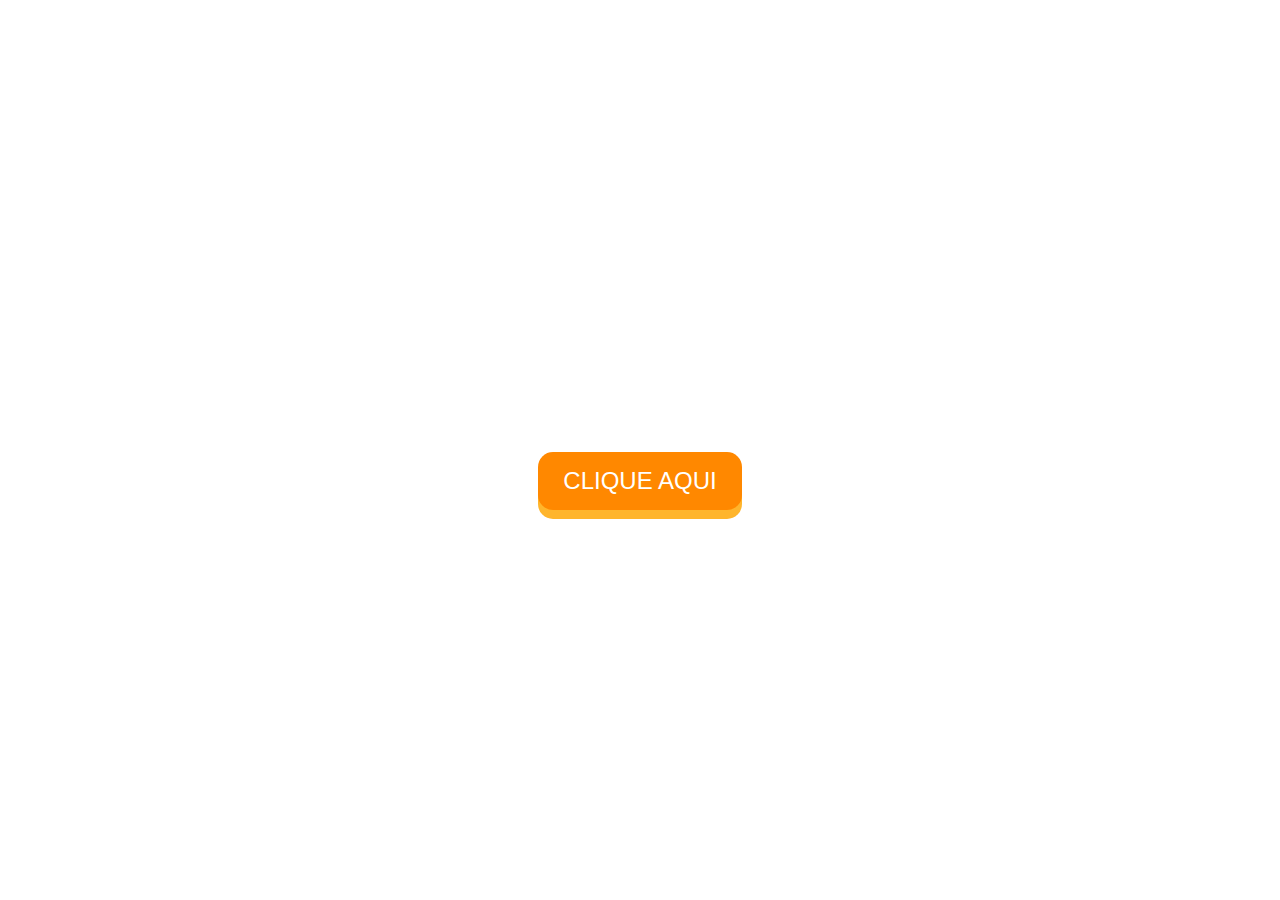
<file: index.html>
<!DOCTYPE html>
<html lang="pt-br">
<head>
    <meta charset="UTF-8">
    <title>Projetos</title>

    <style>
        html, body {
            width: 100%;
            height: 100%;
            margin: 0 auto;
            padding: 0 auto;
            overflow: hidden;
            }

        .title{
            margin: 0 auto;
            color: white; 
            font-family: 'Lato', sans-serif;
            font-size: 3rem;
            }

        .container {
            width: 100%;
            height: 100%;  
            display: flex;
            align-items: center;
            text-align: center;
            animation: colors 4s infinite;
            }

            @keyframes colors {
            0% {
            background-color: rgb(14, 2, 48);
            }

            50% {
            background-color: rgb(20, 6, 80);
            }

            100% {
            background-color: rgb(27, 9, 109);
                }
            }
            
        .button {
            padding: 15px 25px;
            font-size: 24px;
            text-align: center;
            cursor: pointer;
            outline: none;
            color: #fff;
            background-color: rgb(255, 136, 0);
            border: none;
            border-radius: 15px;
            box-shadow: 0 9px rgb(255, 181, 44);
            }
        
        .button:hover {
            background-color: #00691a
            }
        
        .button:active {
            background-color: #fa0000;
            box-shadow: 0 5px #666;
            transform: translateY(4px);
            }

        .button a {
            color: #FFF;
            text-decoration: none;
        }

    </style>

</head>

<body>
    <div class="container">
        <span class="title">Bem vindo!
        <br>
            <button class="button"><a href="./proj04/index.html">CLIQUE AQUI</a></button>
        </span>
    </div>
</body>
</html>
</file>
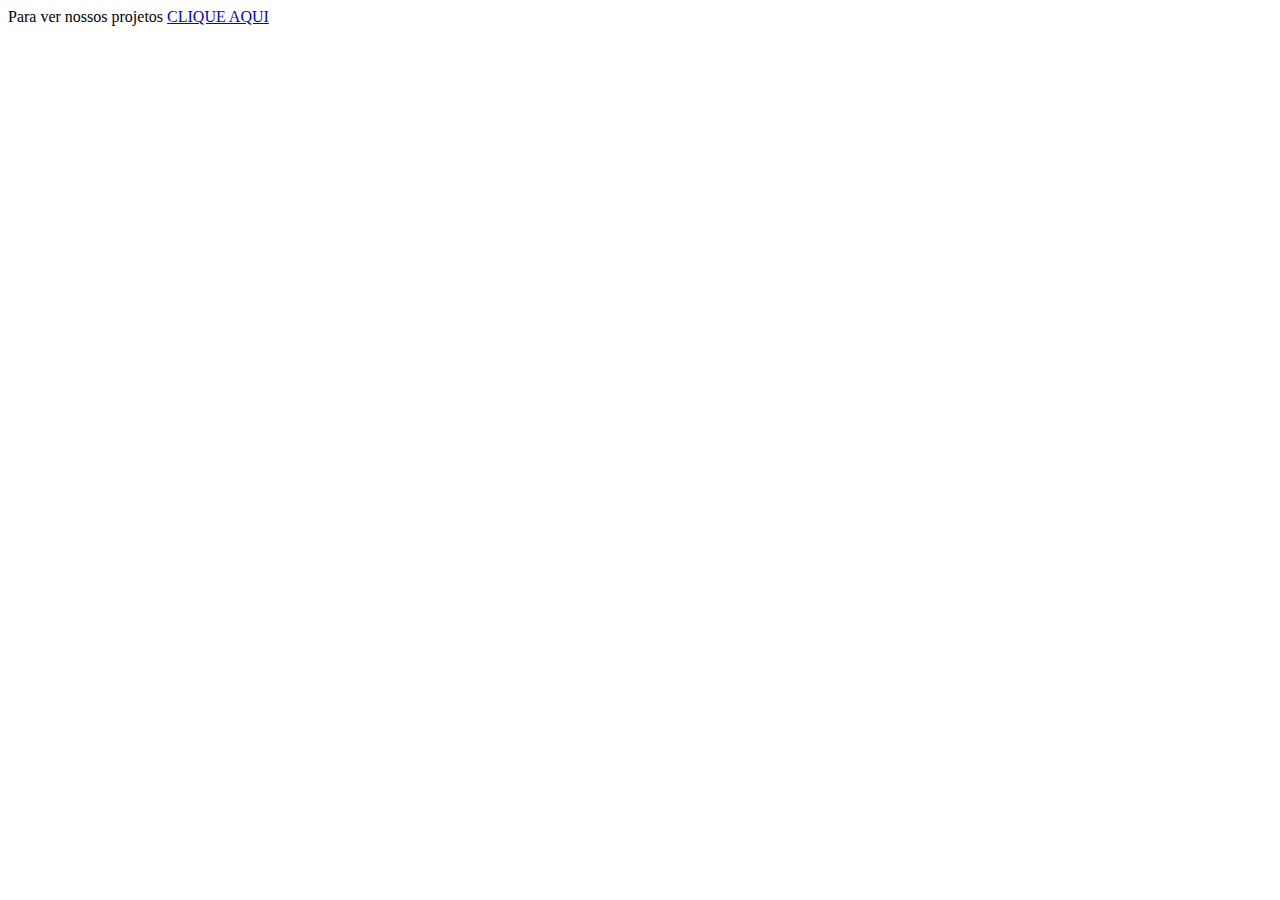
<file: pm-proj004/index.html>
<!DOCTYPE html>
<html lang="pt-br">
<head>
    <meta charset="UTF-8">
    <title>Projetos</title>
</head>

   <body>
     <span class="texto">
         Para ver nossos projetos</span>
         <span class="detalhes">
     <a href="pm-proj004">CLIQUE AQUI</a></span>
 </body>
</html>
</file>
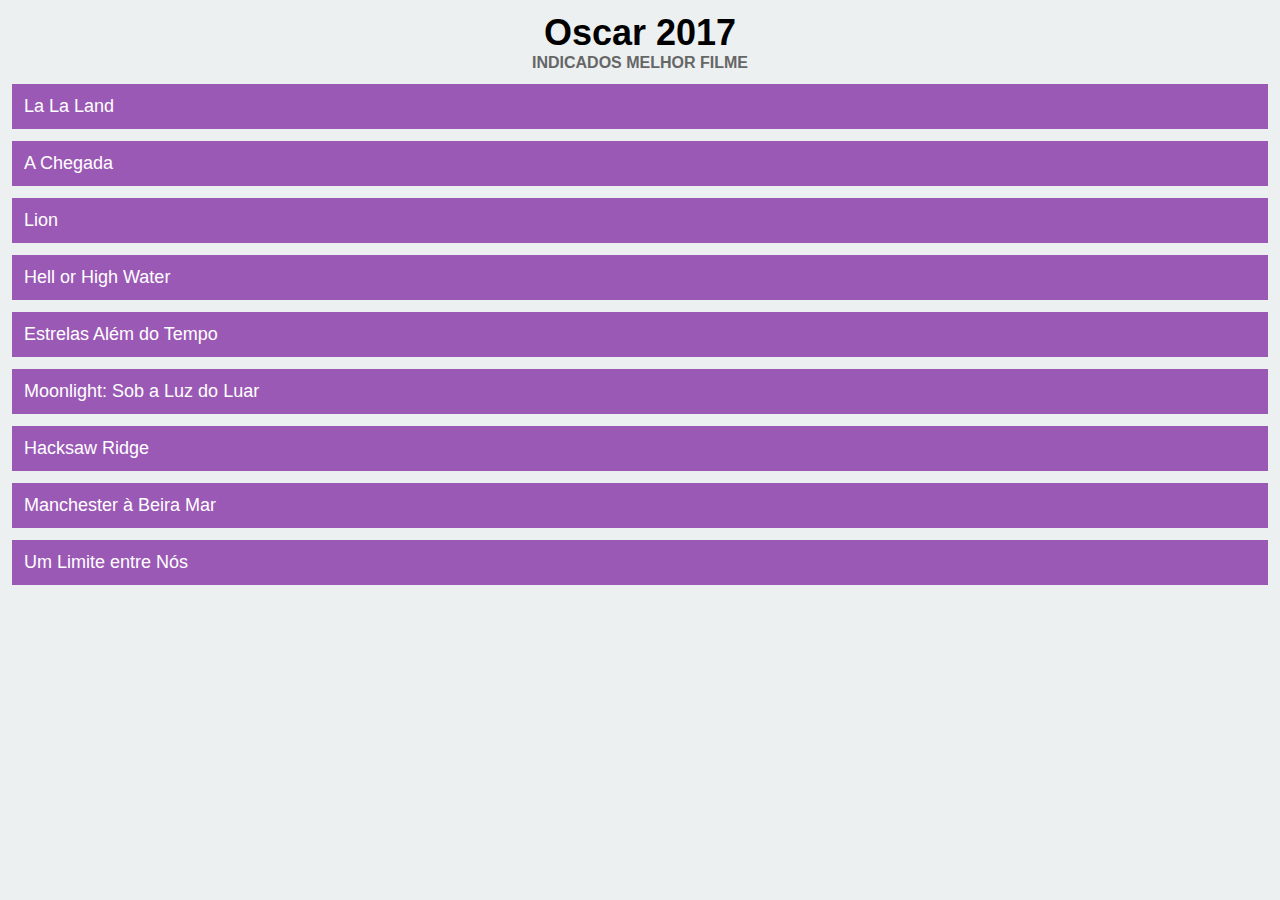
<file: pm-proj004/pm-proj001/index.html>
<!DOCTYPE html>
<html lang="pt-br">
<head>
    <meta charset="UTF-8">
    <title>Oscar 2017</title>
    <link rel="stylesheet" href="estilo.css">
</head>

   <body>
    <h1>Oscar 2017</h1>
    <h2>Indicados Melhor Filme</h2>
     
      <ul>
         <li>La La Land</li>
         <li>A Chegada</li> 
         <li>Lion</li>
         <li>Hell or High Water</li>   
         <li>Estrelas Além do Tempo</li>
         <li>Moonlight: Sob a Luz do Luar</li> 
         <li>Hacksaw Ridge</li>
         <li>Manchester à Beira Mar</li>  
         <li>Um Limite entre Nós</li>     
     </ul>
   
   </body>

</html>
</file>
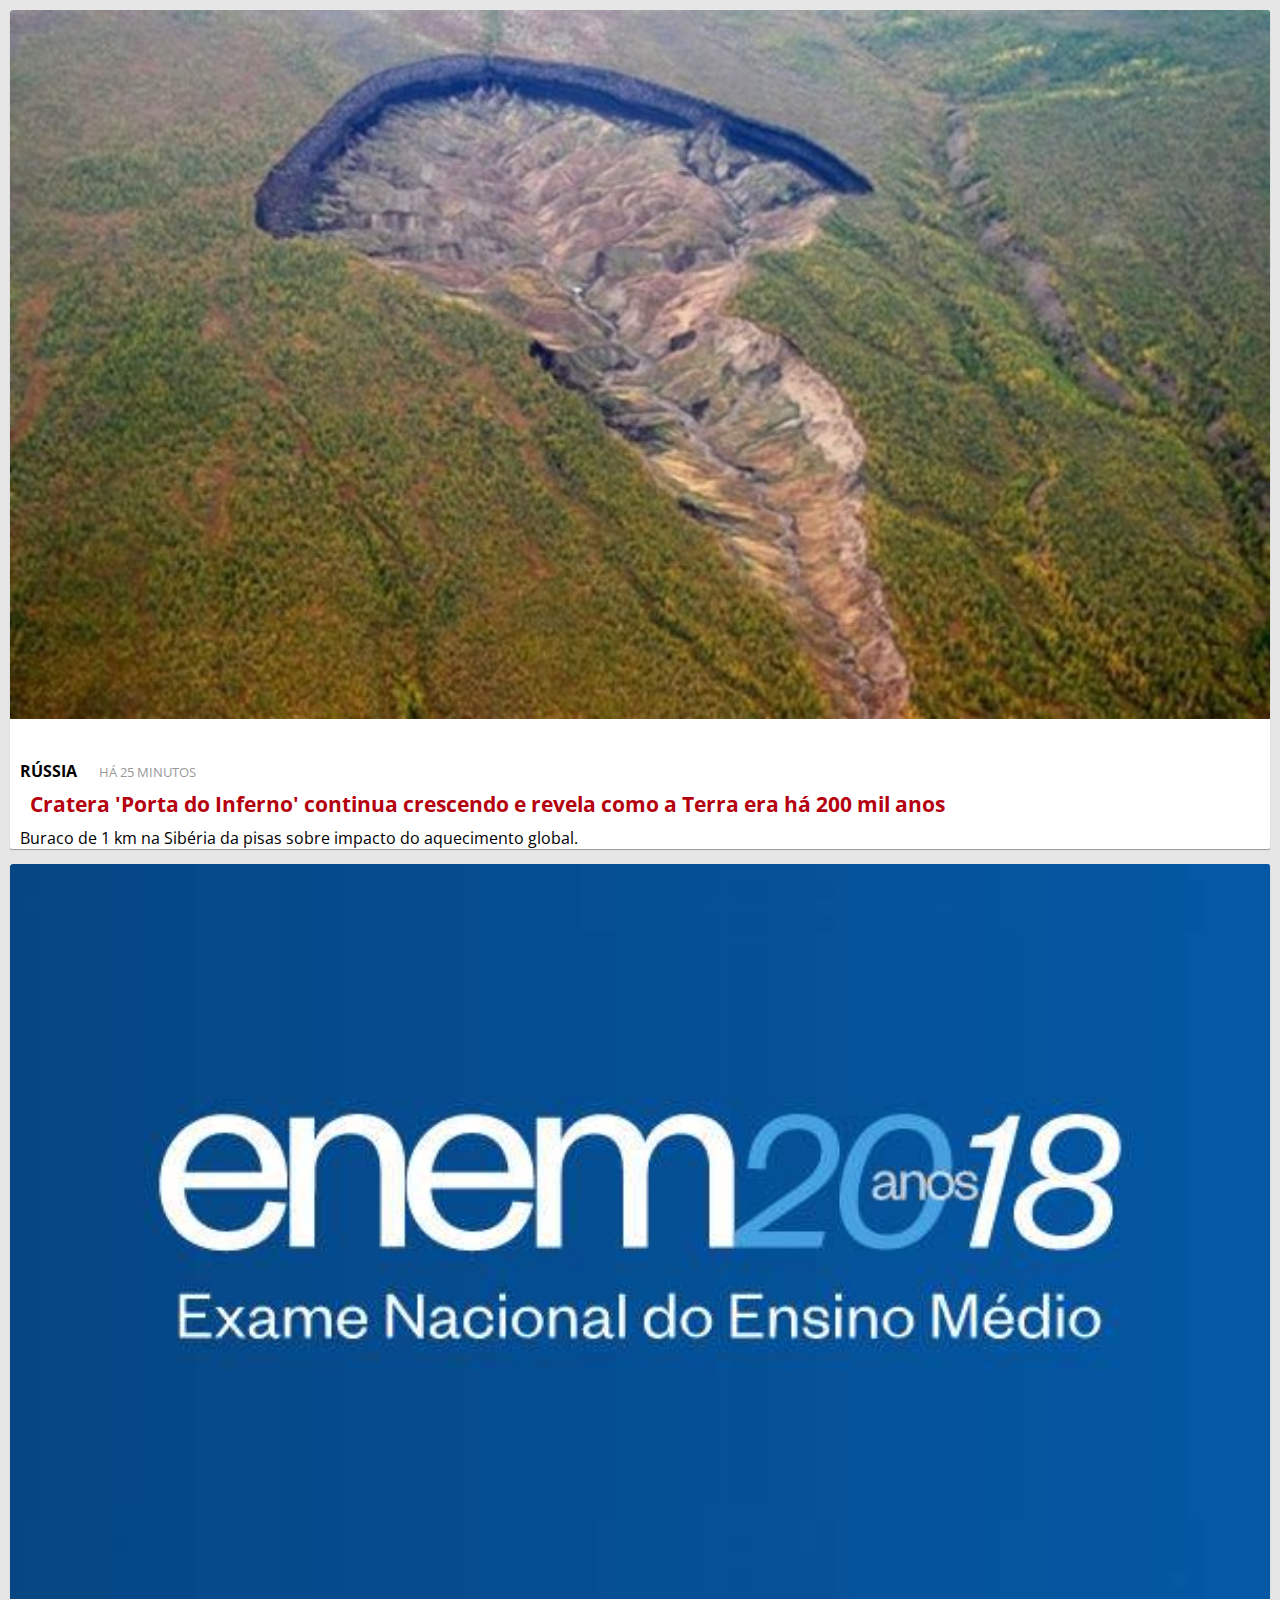
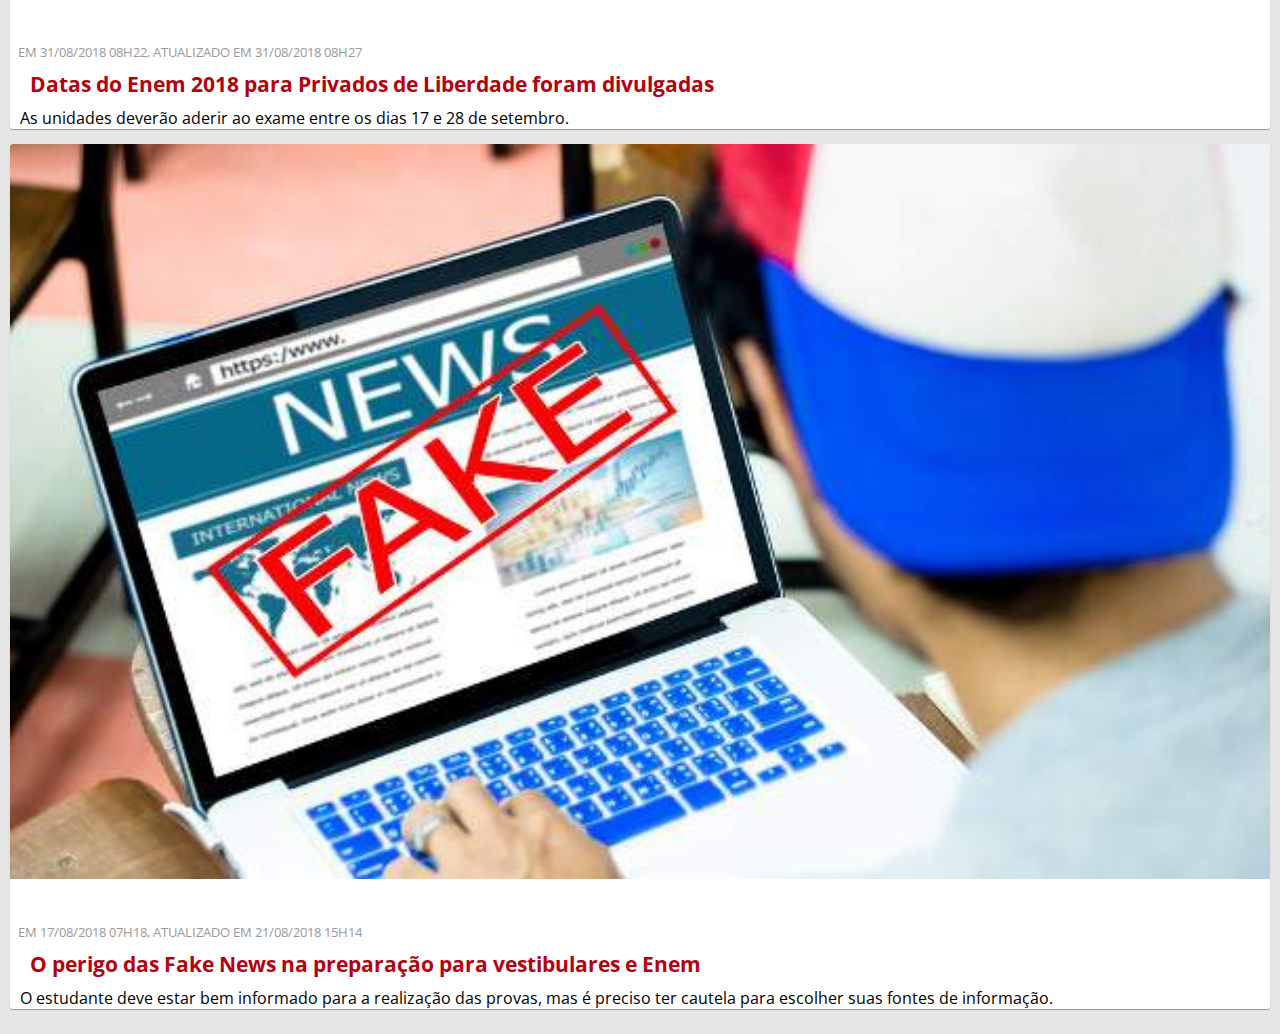
<file: pm-proj004/pm-proj002/index.html>
<!DOCTYPE html>
<html lang="pt-br">
<head>
      <meta charset="UTF-8">
      <title>pm-proj002</title>
      
      <link href="https://fonts.googleapis.com/css?family=Open+Sans" rel="stylesheet">
      <link rel="stylesheet" href="css/estilo.css">
      
      </head>
      <body>
            
            <div class="noticia">
            <a href="http://bit.ly/pm-proj002-noticia">
             <img src="imagens/cratera.jpg" alt="Foto da Cratera"></a>
            
                <div class="texto"></div>
        
        <div class="detalhes">
           <span class="local">Rússia</span>
        <span class="quando">Há 25 minutos</span>
            </div>
            
        <h2>
        <a href="http://bit.ly/pm-proj002-noticia">
          Cratera 'Porta do Inferno' continua crescendo e revela como a Terra era há 200 mil anos
        </a>
        </h2>
            
        <p>
           Buraco de 1 km na Sibéria da pisas sobre impacto do aquecimento global.
            </p>
        </div>
        
        
        <div class="noticia">
        
        <a ref="https://vestibular.brasilescola.uol.com.br/enem/datas-enem-2018-para-privados-liberdade-foram-divulgadas/343422.html"><img src="imagens/Enem.jpg" alt="Foto do Enem">
        </a>
           
            <div class="texto"></div>
               
                <div class="detalhes">
                    
                    <span class="quando">Em 31/08/2018 08h22, atualizado em 31/08/2018 08h27
                    </span>
                    </div>
                
                <h2>
                <a ref="https://vestibular.brasilescola.uol.com.br/enem/datas-enem-2018-para-privados-liberdade-foram-divulgadas/343422.html">
                Datas do Enem 2018 para Privados de Liberdade foram divulgadas
                </a>
                </h2>
                
                <p>
                As unidades deverão aderir ao exame entre os dias 17 e 28 de setembro.
                </p> 
                </div>
                 
          <div class="noticia">
                 
                 <a href="https://vestibular.brasilescola.uol.com.br/noticias/o-perigo-das-fake-news-na-preparacao-para-vestibulares-enem/343373.html"><img src="imagens/Fake-news.jpg">
                 </a>
                 
              <div class="texto"></div>
                 
                     <div class="detalhes">
                    
                     <span class="quando">Em 17/08/2018 07h18, atualizado em 21/08/2018 15h14
                     </span>
                     </div>
                     
                     <h2>
                     <a href="https://vestibular.brasilescola.uol.com.br/noticias/o-perigo-das-fake-news-na-preparacao-para-vestibulares-enem/343373.html">
                     O perigo das Fake News na preparação para vestibulares e Enem
                     </a>
                     </h2>
                     
                     <p>
                     O estudante deve estar bem informado para a realização das provas, mas é preciso ter cautela para escolher suas fontes de informação.
                     </p>
                     </div>
    </body>
</html>
</file>
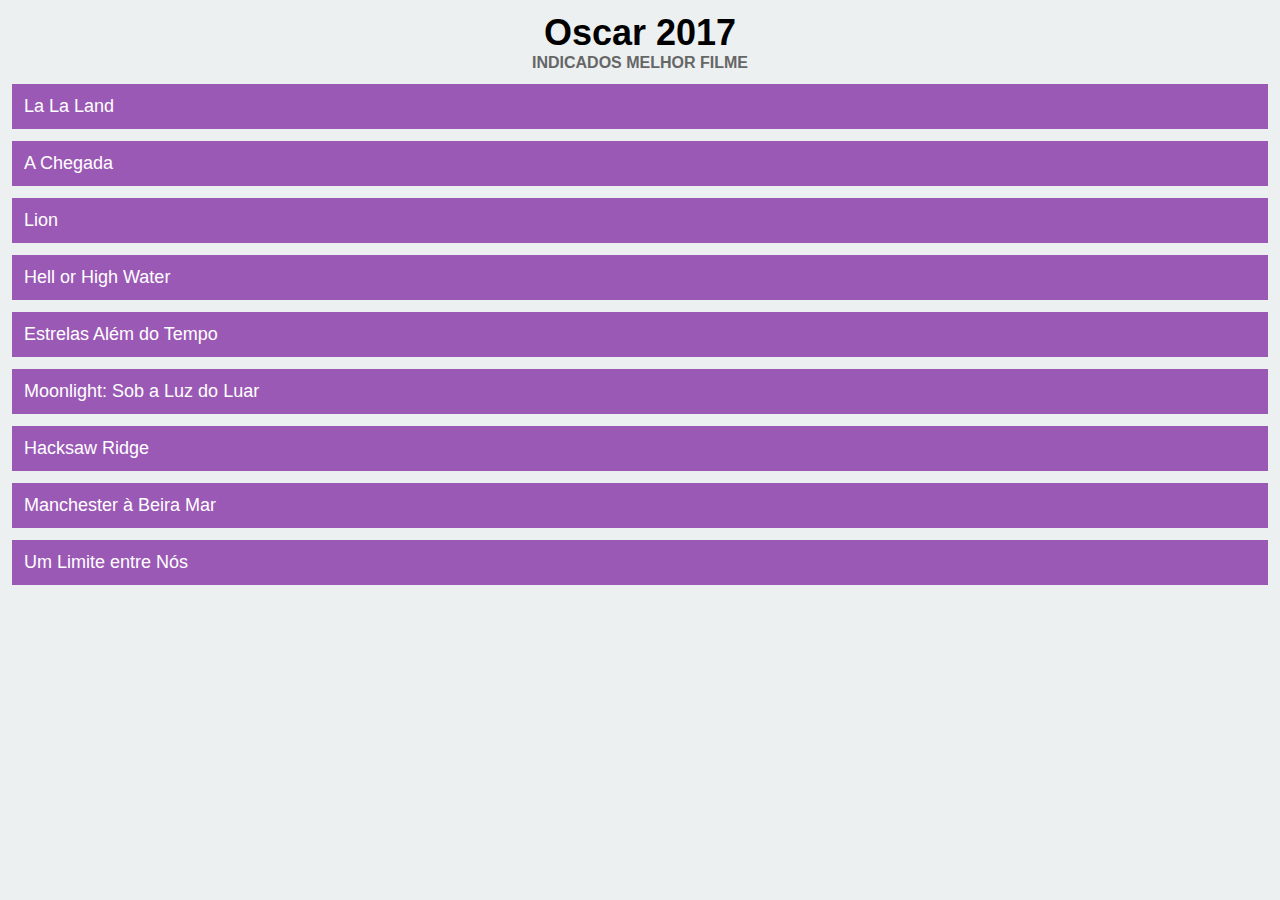
<file: projetos/proj01/index.html>
<!DOCTYPE html>
<html lang="pt-br">
<head>
    <meta charset="UTF-8">
    <title>PROJETO 01</title>
    <link rel="stylesheet" href="estilo.css">
</head>

   <body>
    <h1>Oscar 2017</h1>
    <h2>Indicados Melhor Filme</h2>
     
      <ul>
         <li>La La Land</li>
         <li>A Chegada</li> 
         <li>Lion</li>
         <li>Hell or High Water</li>   
         <li>Estrelas Além do Tempo</li>
         <li>Moonlight: Sob a Luz do Luar</li> 
         <li>Hacksaw Ridge</li>
         <li>Manchester à Beira Mar</li>  
         <li>Um Limite entre Nós</li>     
     </ul>
   
   </body>

</html>
</file>
<file: pm-proj004/pm-proj001/estilo.css>
body {
      background-color: #ecf0f1;
      font-family: Arial;
      padding: 12px;
    font-size: 18px;
}

h1, h2 {    
    text-align: center;
}

h2 {  
    text-transform: uppercase;
    color:#666;
    font-size: 16px;
    margin-bottom: 12px;
    
}

* {
    margin: 0;
    padding: 0;
}

li {
    margin-bottom: 12px;
    background-color: #9b59b6;
    color: #FFFFFF;
    list-style-type: none;
    padding: 12px;
}
</file>
<file: pm-proj004/pm-proj002/css/estilo.css>
* {
    margin: 0;
    padding: 0;
}

body {
    background-color: #e6e6e6;
    padding: 10px;
    font-family: "Open Sans";
    
}

.noticia {
    background-color: #fff;
    border-radius: 0 0 2px 2px;
    box-shadow: 0 1px 1px #999999;
    margin-bottom: 15px;
}

.noticia img {
    width: 100%;
    border-radius: 3px 2px 0 0;
}

.noticia .texto {
    padding: 18px
}

.noticia .detalhes {
    margin-bottom: 10px;
    text-transform: uppercase;
}

.noticia h2 {
    margin-bottom: 10px;
    font-size: 21px;
    line-height: 25px;
    margin: 10px;
}

.noticia h2 a {
    text-decoration: none;
    color: #b5000d;
    margin: 10px;
}

p {
    margin: 10px;
}

.noticia .local {
    font-weight: bold;
    margin: 10px;
}

.noticia .quando {
    color: #999999;
    font-size: 13px;
    margin-left: 8px;
}
</file>
<file: projetos/proj01/estilo.css>
body {
      background-color: #ecf0f1;
      font-family: Arial;
      padding: 12px;
    font-size: 18px;
}

h1, h2 {    
    text-align: center;
}

h2 {  
    text-transform: uppercase;
    color:#666;
    font-size: 16px;
    margin-bottom: 12px;
    
}

* {
    margin: 0;
    padding: 0;
}

li {
    margin-bottom: 12px;
    background-color: #9b59b6;
    color: #FFFFFF;
    list-style-type: none;
    padding: 12px;
}
</file>
